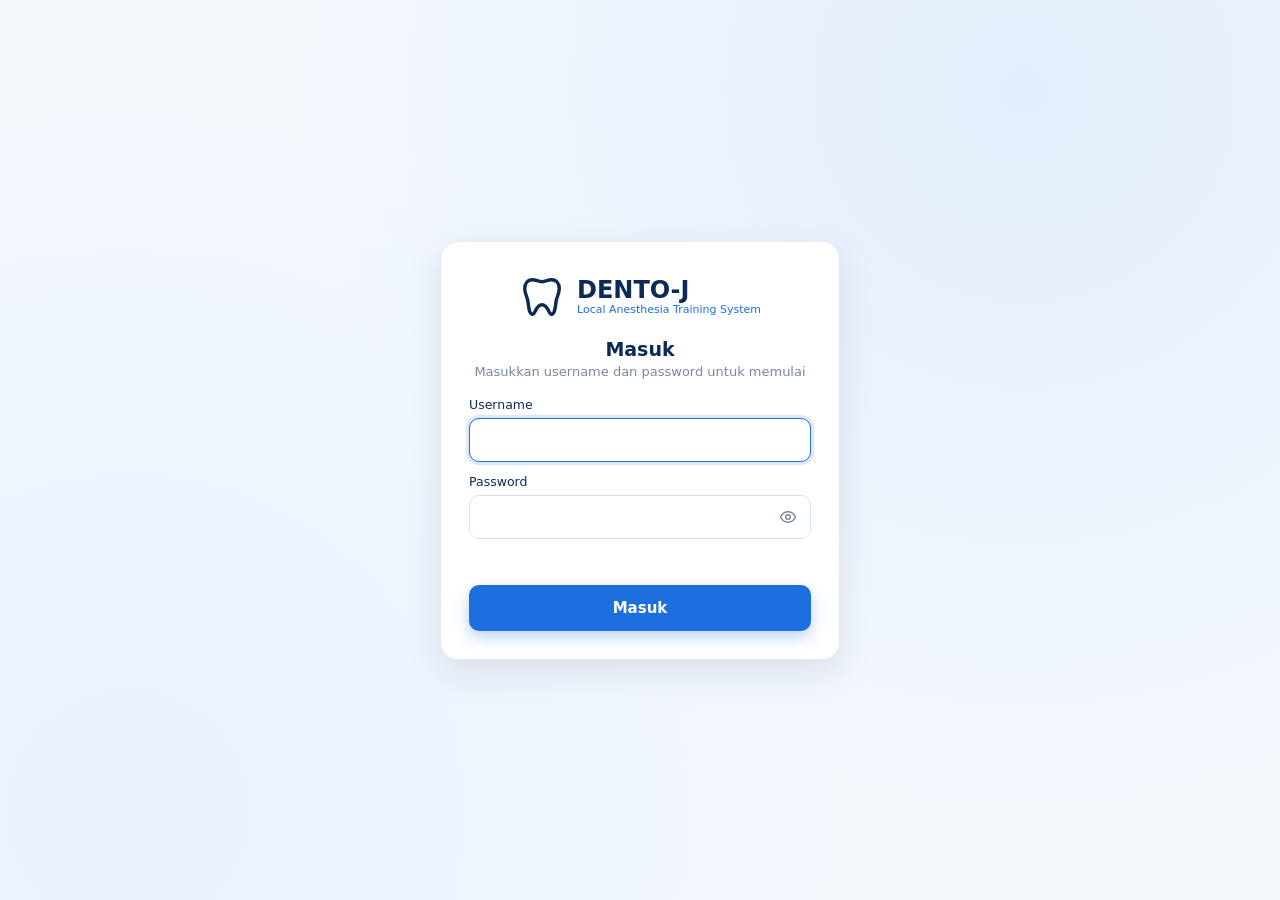
<file: index.html>
<!DOCTYPE html>
<html lang="id">
    <head>
        <meta charset="UTF-8"/>
        <title>DENTO-J Local Anesthesia Training System</title>
        <meta name="viewport" content="width=device-width, initial-scale=1.0"/>
        <link rel="stylesheet" href="style.css"/>

        <style>
            /* Atribut hidden harus selalu menang atas display:flex/grid dari style.css */
            [hidden] { display: none !important; }

            /* ===== HALAMAN LOGIN (layar penuh, sebelum Beranda) ===== */
            .login-screen {
                min-height: 100vh;
                display: grid; place-items: center;
                padding: 24px 16px;
                background:
                    radial-gradient(circle at 80% 10%, #e3eefc 0%, transparent 55%),
                    radial-gradient(circle at 10% 90%, #e8f1fd 0%, transparent 50%),
                    #f4f8fd;
            }
            .login-box {
                width: min(400px, 100%);
                padding: 32px 28px 28px;
                background: #fff;
                border: 1px solid #e4ebf5;
                border-radius: 18px;
                box-shadow: 0 12px 36px rgba(16,42,85,.10);
                text-align: center;
            }
            .login-brand { display: flex; align-items: center; justify-content: center; gap: 12px; margin-bottom: 18px; }
            .login-brand svg { width: 46px; height: 46px; color: #0b2a55; }
            .login-brand b { display: block; font-size: 24px; color: #0b2a55; text-align: left; line-height: 1.1; }
            .login-brand small { display: block; font-size: 11px; color: #1d6fe0; text-align: left; }
            .login-box h2 { font-size: 19px; color: #0b2a55; }
            .login-box > p { font-size: 13px; color: #7a879c; margin: 4px 0 18px; }
            .login-box label { display: block; margin: 12px 0 6px; text-align: left; font-size: 12.5px; font-weight: 500; color: #0b2a55; }
            .login-box input {
                width: 100%; height: 44px; padding: 0 14px;
                font: inherit; font-size: 14px; color: #0b2a55;
                border: 1px solid #d5e0ee; border-radius: 10px; background: #fff;
            }
            .login-box input:focus { outline: none; border-color: #1d6fe0; box-shadow: 0 0 0 3px rgba(29,111,224,.15); }
            .pass-wrap { position: relative; }
            .pass-wrap input { padding-right: 44px; }
            .pass-toggle {
                position: absolute; right: 6px; top: 50%; transform: translateY(-50%);
                width: 34px; height: 34px; display: grid; place-items: center;
                font-size: 18px; color: #7a879c; background: none; border: none; cursor: pointer;
            }
            .pass-toggle svg { width: 1em; height: 1em; }
            .login-error { min-height: 20px; margin: 10px 0 4px; font-size: 13px; color: #dc2626; }
            .btn-login {
                width: 100%; height: 46px; margin-top: 4px;
                font: inherit; font-size: 15px; font-weight: 600; color: #fff;
                background: #1d6fe0; border: none; border-radius: 10px; cursor: pointer;
                box-shadow: 0 6px 16px rgba(29,111,224,.30); transition: background .2s;
            }
            .btn-login:hover { background: #155bc0; }
            .btn-login:disabled { background: #9db8de; box-shadow: none; cursor: wait; }

            /* Tombol keluar di bagian bawah sidebar */
            .sidebar-user {
                margin-top: auto; padding: 14px 16px;
                border-top: 1px solid rgba(255,255,255,.1);
                font-size: 12.5px; color: #cdd8ea;
            }
            .sidebar-user b { display: block; color: #fff; font-size: 13.5px; margin-bottom: 8px; word-break: break-word; }
            .btn-keluar {
                width: 100%; height: 36px;
                display: flex; align-items: center; justify-content: center; gap: 8px;
                font: inherit; font-size: 13px; color: #fff;
                background: rgba(255,255,255,.08); border: 1px solid rgba(255,255,255,.15);
                border-radius: 8px; cursor: pointer;
            }
            .btn-keluar:hover { background: rgba(255,255,255,.15); }
            .btn-keluar svg { width: 1em; height: 1em; }
        </style>
    </head>
    <body>
        <svg style="display:none">
            <symbol id="i-tooth" viewBox="0 0 24 24" fill="none" stroke="currentColor" stroke-width="1.8" stroke-linejoin="round"><path d="M7 3c-2.5 0-4 2-4 4.5 0 2.5 1 4 1.5 6S5 21 7 21c1.6 0 1.8-5 5-5s3.4 5 5 5c2 0 2-5.5 2.5-7.5S21 10 21 7.5C21 5 19.5 3 17 3c-2 0-3 1-5 1S9 3 7 3z"/></symbol>
            <symbol id="i-home" viewBox="0 0 24 24" fill="currentColor"><path d="M12 3 2 11h3v9h5v-6h4v6h5v-9h3z"/></symbol>
            <symbol id="i-syringe" viewBox="0 0 24 24" fill="none" stroke="currentColor" stroke-width="2" stroke-linecap="round"><path d="m18 2 4 4M17 7l3-3M19 9 8.7 19.3a1 1 0 0 1-1.4 0l-2.6-2.6a1 1 0 0 1 0-1.4L15 5M9 11l4 4M5 19l-3 3M14 4l6 6"/></symbol>
            <symbol id="i-clipboard" viewBox="0 0 24 24" fill="none" stroke="currentColor" stroke-width="2" stroke-linecap="round" stroke-linejoin="round"><rect x="5" y="4" width="14" height="18" rx="2"/><path d="M9 2h6v4H9zM9 14l2 2 4-4"/></symbol>
            <symbol id="i-history" viewBox="0 0 24 24" fill="none" stroke="currentColor" stroke-width="2" stroke-linecap="round"><path d="M3 12a9 9 0 1 0 3-6.7L3 8M3 3v5h5M12 7v5l3 2"/></symbol>
            <symbol id="i-book" viewBox="0 0 24 24" fill="currentColor"><path d="M2 5c3-1 6-1 9 1v14c-3-2-6-2-9-1zM22 5c-3-1-6-1-9 1v14c3-2 6-2 9-1z"/></symbol>
            <symbol id="i-target" viewBox="0 0 24 24" fill="none" stroke="currentColor" stroke-width="1.6"><circle cx="12" cy="12" r="8"/><circle cx="12" cy="12" r="3"/><path d="M12 1v5M12 18v5M1 12h5M18 12h5"/></symbol>
            <symbol id="i-file-clock" viewBox="0 0 24 24" fill="none" stroke="currentColor" stroke-width="2" stroke-linecap="round"><path d="M14 2H6a2 2 0 0 0-2 2v16a2 2 0 0 0 2 2h4M14 2v6h6M20 8v2"/><circle cx="16" cy="16" r="5"/><path d="M16 14v2l1.5 1"/></symbol>
            <symbol id="i-bars" viewBox="0 0 24 24" fill="currentColor"><rect x="3" y="14" width="4" height="8" rx="1"/><rect x="10" y="9" width="4" height="13" rx="1"/><rect x="17" y="3" width="4" height="19" rx="1"/></symbol>
            <symbol id="i-arrow" viewBox="0 0 24 24" fill="none" stroke="currentColor" stroke-width="2.4" stroke-linecap="round" stroke-linejoin="round"><path d="M5 12h14M13 6l6 6-6 6"/></symbol>
            <symbol id="i-bulb" viewBox="0 0 24 24" fill="currentColor"><path d="M12 2a7 7 0 0 0-4 12.7V17h8v-2.3A7 7 0 0 0 12 2zM9 19h6v1a2 2 0 0 1-2 2h-2a2 2 0 0 1-2-2z"/></symbol>
            <symbol id="i-pin" viewBox="0 0 24 24" fill="currentColor"><path d="M12 2a7 7 0 0 0-7 7c0 5 7 13 7 13s7-8 7-13a7 7 0 0 0-7-7zm0 9.5A2.5 2.5 0 1 1 12 6.5a2.5 2.5 0 0 1 0 5z"/></symbol>
            <symbol id="i-timer" viewBox="0 0 24 24" fill="none" stroke="currentColor" stroke-width="2" stroke-linecap="round"><circle cx="12" cy="14" r="8"/><path d="M12 10v4l3 2M10 2h4M12 2v4"/></symbol>
            <symbol id="i-star" viewBox="0 0 24 24" fill="currentColor"><path d="m12 2 3 6.5 7 .8-5.2 4.8 1.5 7L12 17.5 5.7 21l1.5-7L2 9.3l7-.8z"/></symbol>
            <symbol id="i-menu" viewBox="0 0 24 24" fill="none" stroke="currentColor" stroke-width="2" stroke-linecap="round"><path d="M3 6h18M3 12h18M3 18h18"/></symbol>
            <symbol id="i-emblem" viewBox="0 0 24 24" fill="none" stroke="currentColor" stroke-width="1.2"><circle cx="12" cy="12" r="10"/><circle cx="12" cy="12" r="6"/><path d="M12 2v4M12 18v4M2 12h4M18 12h4M5 5l3 3M16 16l3 3M5 19l3-3M16 8l3-3"/></symbol>
            <!-- Ikon untuk login (sebelumnya belum ada, sehingga ikon kosong) -->
            <symbol id="i-eye" viewBox="0 0 24 24" fill="none" stroke="currentColor" stroke-width="2"><path d="M2 12s3.5-7 10-7 10 7 10 7-3.5 7-10 7S2 12 2 12z"/><circle cx="12" cy="12" r="3"/></symbol>
            <symbol id="i-logout" viewBox="0 0 24 24" fill="none" stroke="currentColor" stroke-width="2" stroke-linecap="round" stroke-linejoin="round"><path d="M9 21H5a2 2 0 0 1-2-2V5a2 2 0 0 1 2-2h4M16 17l5-5-5-5M21 12H9"/></symbol>
        </svg>

        <!-- ================= 1. HALAMAN LOGIN (tampil pertama kali) ================= -->
        <section class="login-screen" id="loginView">
            <form class="login-box" id="loginForm" autocomplete="off">
                <div class="login-brand">
                    <svg><use href="#i-tooth"/></svg>
                    <div><b>DENTO-J</b><small>Local Anesthesia Training System</small></div>
                </div>
                <h2>Masuk</h2>
                <p>Masukkan username dan password untuk memulai</p>

                <label for="lgUser">Username</label>
                <input id="lgUser" name="user" required autocomplete="username">

                <label for="lgPass">Password</label>
                <div class="pass-wrap">
                    <input id="lgPass" name="pass" type="password" required autocomplete="current-password">
                    <button type="button" class="pass-toggle" id="togglePass" aria-label="Tampilkan password"><svg><use href="#i-eye"/></svg></button>
                </div>

                <p class="login-error" id="loginError"></p>
                <button type="submit" class="btn-login" id="btnLogin">Masuk</button>
            </form>
        </section>

        <!-- ================= 2. ISI WEB (tersembunyi sampai login berhasil) ================= -->
        <div id="appView" hidden>
            <aside class="sidebar" id="sidebar">
                <div class="brand">
                    <svg><use href="#i-tooth"/></svg>
                    <div><b>DENTO-J</b><small>Local Anesthesia Training System</small></div>
                </div>
                <ul class="nav">
                    <li><a href="index.html" class="active"><svg><use href="#i-home"/></svg>Beranda</a></li>
                    <li><a href="mode_latihan.html"><svg><use href="#i-syringe"/></svg>Latihan</a></li>
                    <li><a href="mode_ujian.html"><svg><use href="#i-clipboard"/></svg>Ujian</a></li>
                    <li><a href="riwayat.html"><svg><use href="#i-history"/></svg>Riwayat</a></li>
                </ul>
                <div class="sidebar-user">
                    <button type="button" class="btn-keluar" id="btnKeluar"><svg><use href="#i-logout"/></svg>Keluar</button>
                </div>
            </aside>

            <main class="main">
                <button class="menu-btn" id="menuBtn" aria-label="Buka Menu">
                <svg><use href="#i-menu"/></svg></button>

                <section class="hero">
                    <div class="hero-text">
                        <p class="hero-eyebrow">Selamat Datang di </p>
                        <h1 class="hero-title">DENTO-J</h1>
                        <p class="hero-subtitle">Local Anesthesia Training System</p>
                        <p class="hero-desc">Media pembelajaran dan pelatihan anestesi lokal berbasis dental phantom untuk meningkatkan keterampilan dan kepercayaan diri anda</p>
                    </div>
                    <div class="hero-visual">
                        <img src="rahang_samping.webp" alt="ilustrasi tengkorak" onerror="this.replaceWith(Object.assign(document.createElement('div'),{className:'placeholder', textContent:'Letakkan gambar rahang_samping.webp'}))">
                    </div>
                    <!-- <div class="hero-tagline" aria-hidden="true">
                        <span>Practice</span>
                        <span>Learn</span>
                        <span>Improve</span>
                    </div> -->
                </section>

                <section class="features">
                    <a href="mode_latihan.html" class="feature-card card-green">
                        <span class="feature-icon"><svg><use href="#i-book"/></svg></span>
                        <h3>Latihan</h3>
                        <p>Pelajari teknik anestesi lokal secara interaktif</p>
                        <span class="feature-arrow"><svg><use href="#i-arrow"/></svg></span>
                        <svg class="feature-deco" aria-hidden="true"><use href="#i-tooth"/></svg>
                    </a>
                    <a href="mode_ujian.html" class="feature-card card-blue">
                        <span class="feature-icon"><svg><use href="#i-clipboard"/></svg></span>
                        <h3>Ujian</h3>
                        <p>Uji kompetensi Anda dengan 15 titik anestesi</p>
                        <span class="feature-arrow"><svg><use href="#i-arrow"/></svg></span>
                        <svg class="feature-deco" aria-hidden="true"><use href="#i-target"/></svg>
                    </a>
                    <a href="riwayat.html" class="feature-card card-purple">
                        <span class="feature-icon"><svg><use href="#i-file-clock"/></svg></span>
                        <h3>Riwayat</h3>
                        <p>Lihat prestasi dan perkembangan Anda</p>
                        <span class="feature-arrow"><svg><use href="#i-arrow"/></svg></span>
                        <svg class="feature-deco" aria-hidden="true"><use href="#i-history"/></svg>
                    </a>
                </section>

                <section class="bottom">
                    <article class="card info-card">
                    <div>
                        <div class="info-head"><span class="icon-circle"><svg><use href="#i-bulb"/></svg></span>Informasi Penting</div>
                        <div class="stats">
                        <div class="stat"><span class="icon-circle"><svg><use href="#i-pin"/></svg></span><div><b>15</b><small>Titik anestesi</small></div></div>
                        <div class="stat"><span class="icon-circle"><svg><use href="#i-timer"/></svg></span><div><b>60 detik</b><small>Waktu per titik</small></div></div>
                        <div class="stat"><span class="icon-circle"><svg><use href="#i-star"/></svg></span><div><b>Maks 15</b><small>Nilai ujian</small></div></div>
                        </div>
                    </div>
                    <div class="points">
                        <h4>Titik Anestesi Utama</h4>
                        <ul>
                        <li>Nervus Alveolaris Inferior Kanan</li>
                        <li>Nervus Alveolaris Inferior Kiri</li>
                        <li>Nervus Mentalis Kanan</li>
                        </ul>
                       <button type="button" class="link-titik" id="btnSemuaTitik">
                            Lihat Semua Titik <svg><use href="#i-arrow"></use></svg>
                       </button>
                    </div>
                    </article>

                    <article class="card quote-card">
                    <span class="icon-circle" style="background:var(--blue);color:#fff"><svg><use href="#i-tooth"/></svg></span>
                    <blockquote>“Latihan hari ini, kepercayaan diri esok hari.”<cite>— DENTO-J</cite></blockquote>
                    <svg class="quote-deco" aria-hidden="true"><use href="#i-tooth"/></svg>
                    </article>
                </section>

                <!-- Pop-up daftar 15 titik anestesi -->
                <dialog class="titik-dialog" id="titikDialog" aria-labelledby="titikJudul">
                    <div class="td-head">
                        <h2 id="titikJudul">Daftar 15 Titik Anestesi</h2>
                        <button type="button" class="td-close" id="tutupTitik" aria-label="Tutup">✕</button>
                    </div>
                    <div class="td-body" id="daftarTitik"></div>
                    <div class="td-foot">
                        <a href="mode_latihan.html" class="td-btn">Pelajari di Mode Latihan <svg><use href="#i-arrow"/></svg></a>
                    </div>
                </dialog>
            </main>
        </div>

        <script>
            /* ================= 1. DAFTAR 15 TITIK (pop-up "Lihat Semua Titik") ================= */
            const TITIK = [
                { id: 1,  rahang: 'Rahang Bawah', warna: '#7a3fc4', nama: 'Nervus Alveolaris Inferior kanan' },
                { id: 2,  rahang: 'Rahang Bawah', warna: '#7a3fc4', nama: 'Nervus Alveolaris Inferior kiri' },
                { id: 3,  rahang: 'Rahang Bawah', warna: '#14a37f', nama: 'Nervus Mentalis kanan' },
                { id: 4,  rahang: 'Rahang Bawah', warna: '#14a37f', nama: 'Nervus Mentalis kiri' },
                { id: 5,  rahang: 'Rahang Atas',  warna: '#3b82f6', nama: 'Nervus Nasopalatinus' },
                { id: 6,  rahang: 'Rahang Atas',  warna: '#3b82f6', nama: 'Nervus Palatinus mayor kanan' },
                { id: 7,  rahang: 'Rahang Atas',  warna: '#3b82f6', nama: 'Nervus Palatinus mayor kiri' },
                { id: 8,  rahang: 'Rahang Atas',  warna: '#e0315b', nama: 'Nervus Infraorbital kanan' },
                { id: 9,  rahang: 'Rahang Atas',  warna: '#e0315b', nama: 'Nervus Infraorbital kiri' },
                { id: 10, rahang: 'Rahang Atas',  warna: '#f5a20f', nama: 'Nervus Anterior Superior Alveolar kanan' },
                { id: 11, rahang: 'Rahang Atas',  warna: '#f5a20f', nama: 'Nervus Anterior Superior Alveolar kiri' },
                { id: 12, rahang: 'Rahang Atas',  warna: '#f5a20f', nama: 'Nervus Middle Superior Alveolar kanan' },
                { id: 13, rahang: 'Rahang Atas',  warna: '#f5a20f', nama: 'Nervus Middle Superior Alveolar kiri' },
                { id: 14, rahang: 'Rahang Atas',  warna: '#f5a20f', nama: 'Nervus Posterior Superior Alveolar kanan' },
                { id: 15, rahang: 'Rahang Atas',  warna: '#f5a20f', nama: 'Nervus Posterior Superior Alveolar kiri' },
            ];

            const $ = (id) => document.getElementById(id);
            const titikDialog = $('titikDialog');

            $('daftarTitik').innerHTML = ['Rahang Bawah', 'Rahang Atas'].map(grup => `
                <h3 class="td-grup">${grup}</h3>
                <ul class="td-list">
                    ${TITIK.filter(t => t.rahang === grup).map(t =>
                        `<li><span class="td-no" style="--c:${t.warna}">${t.id}</span>${t.nama}</li>`
                    ).join('')}
                </ul>`).join('');

            $('btnSemuaTitik').addEventListener('click', () => titikDialog.showModal());
            $('tutupTitik').addEventListener('click', () => titikDialog.close());
            titikDialog.addEventListener('click', (e) => { if (e.target === titikDialog) titikDialog.close(); });

            /* ================= 2. LOGIN ================= */
            const KUNCI_SESI = 'dentoj_sesi';   // sama dengan riwayat.html, jadi Riwayat tidak minta login lagi
            const MODE_LOKAL = ['127.0.0.1', 'localhost'].includes(location.hostname)
                || location.hostname.endsWith('.github.io');

            const loginView  = $('loginView');
            const appView    = $('appView');
            const loginForm  = $('loginForm');
            const loginError = $('loginError');
            const btnLogin   = $('btnLogin');

            function bacaSesi()    { try { return JSON.parse(sessionStorage.getItem(KUNCI_SESI)); } catch { return null; } }
            function simpanSesi(s) { try { sessionStorage.setItem(KUNCI_SESI, JSON.stringify(s)); } catch {} }
            function hapusSesi()   { try { sessionStorage.removeItem(KUNCI_SESI); } catch {} }

            function tampilkanLogin(pesan = '') {
                appView.hidden   = true;
                loginView.hidden = false;
                loginForm.reset();
                loginError.textContent = pesan;
                $('lgUser').focus();
            }

            function tampilkanBeranda(sesi) {
                loginView.hidden = true;
                appView.hidden   = false;
                $('namaUser').textContent = sesi.user;
            }

            // Kirim username & password ke ESP32
            loginForm.addEventListener('submit', async (e) => {
                e.preventDefault();
                loginError.textContent = '';
                const user = $('lgUser').value.trim();
                const pass = $('lgPass').value;

                if (MODE_LOKAL) {                              // Live Server: tanpa ESP32
                    const AKUN_LOKAL = { dosen: 'dentoj-dosen'};
                    if (AKUN_LOKAL[user] !== pass){
                        loginError.textContent ="Username atau password salah";
                        return;
                    }
                    const sesi = { token: 'lokal', user };
                    simpanSesi(sesi);
                    return tampilkanBeranda(sesi);
                }

                btnLogin.disabled = true;
                btnLogin.textContent = 'Memeriksa...';
                try {
                    // Format sama dengan yang dibaca ESP32: server.arg("user") & server.arg("pass")
                    const res = await fetch('/api/login', { method: 'POST', body: new URLSearchParams({ user, pass }) });
                    if (res.ok) {
                        const sesi = await res.json();         // { token, user }
                        simpanSesi(sesi);
                        tampilkanBeranda(sesi);
                    } else {
                        loginError.textContent = 'Username atau password salah.';
                    }
                } catch {
                    loginError.textContent = 'Tidak dapat terhubung ke perangkat DENTO-J.';
                } finally {
                    btnLogin.disabled = false;
                    btnLogin.textContent = 'Masuk';
                }
            });

            // Tampilkan / sembunyikan password
            $('togglePass').addEventListener('click', () => {
                const p = $('lgPass');
                p.type = p.type === 'password' ? 'text' : 'password';
            });

            // Keluar
            $('btnKeluar').addEventListener('click', async () => {
                const sesi = bacaSesi();
                if (!MODE_LOKAL && sesi) {
                    try { await fetch('/api/logout', { method: 'POST', headers: { 'X-Token': sesi.token } }); } catch {}
                }
                hapusSesi();
                tampilkanLogin();
            });

            // Menu HP
            $('menuBtn').addEventListener('click', () => $('sidebar').classList.toggle('open'));

            /* ================= 3. SAAT HALAMAN DIBUKA ================= */
            const sesiAwal = bacaSesi();
            if (sesiAwal) tampilkanBeranda(sesiAwal);
            else          tampilkanLogin();
        </script>
    </body>
</html>
</file>
<file: style.css>
/* =========================================================
   LANGKAH 1 — VARIABEL WARNA & UKURAN (design token)
   Semua warna disimpan di satu tempat supaya konsisten
   dan mudah diganti.
   ========================================================= */ 
:root {
  --navy:        #0b2a55;   /* judul & sidebar */
  --navy-dark:   #0a2246;
  --blue:        #1d6fe0;   /* warna utama */
  --text:        #3d4b63;   /* teks paragraf */
  --muted:       #7a879c;   /* teks kecil/keterangan */
  --bg:          #f4f8fd;   /* latar konten */
  --card:        #ffffff;
  --border:      #e4ebf5;
  --radius:      16px;
  --shadow:      0 4px 18px rgba(16, 42, 85, 0.06);
  --sidebar-w:   250px;
}
 
* { box-sizing: border-box; margin: 0; padding: 0; }
body { font-family: "Poppins", system-ui, sans-serif; background: var(--bg); color: var(--text); }
a { text-decoration: none; color: inherit; }
svg { width: 1em; height: 1em; }

.login-screen {
    min-height: 100vh;
    display: grid; place-items: center;
    padding: 24px 16px;
    background:
        radial-gradient(circle at 80% 10%, #e3eefc 0%, transparent 55%),
        radial-gradient(circle at 10% 90%, #e8f1fd 0%, transparent 50%),
        #f4f8fd;
}
.login-box {
    width: min(400px, 100%);
    padding: 32px 28px 28px;
    background: #fff;
    border: 1px solid #e4ebf5;
    border-radius: 18px;
    box-shadow: 0 12px 36px rgba(16,42,85,.10);
    text-align: center;
}
.login-brand { display: flex; align-items: center; justify-content: center; gap: 12px; margin-bottom: 18px; }
.login-brand svg { width: 46px; height: 46px; color: #0b2a55; }
.login-brand b { display: block; font-size: 24px; color: #0b2a55; text-align: left; line-height: 1.1; }
.login-brand small { display: block; font-size: 11px; color: #1d6fe0; text-align: left; }
.login-box h2 { font-size: 19px; color: #0b2a55; }
.login-box > p { font-size: 13px; color: #7a879c; margin: 4px 0 18px; }
.login-box label { display: block; margin: 12px 0 6px; text-align: left; font-size: 12.5px; font-weight: 500; color: #0b2a55; }
.login-box input {
    width: 100%; height: 44px; padding: 0 14px;
    font: inherit; font-size: 14px; color: #0b2a55;
    border: 1px solid #d5e0ee; border-radius: 10px; background: #fff;
}
.login-box input:focus { outline: none; border-color: #1d6fe0; box-shadow: 0 0 0 3px rgba(29,111,224,.15); }
.pass-wrap { position: relative; }
.pass-wrap input { padding-right: 44px; }
.pass-toggle {
    position: absolute; right: 6px; top: 50%; transform: translateY(-50%);
    width: 34px; height: 34px; display: grid; place-items: center;
    font-size: 18px; color: #7a879c; background: none; border: none; cursor: pointer;
}
.pass-toggle svg { width: 1em; height: 1em; }
.login-error { min-height: 20px; margin: 10px 0 4px; font-size: 13px; color: #dc2626; }
.btn-login {
    width: 100%; height: 46px; margin-top: 4px;
    font: inherit; font-size: 15px; font-weight: 600; color: #fff;
    background: #1d6fe0; border: none; border-radius: 10px; cursor: pointer;
    box-shadow: 0 6px 16px rgba(29,111,224,.30); transition: background .2s;
}
.btn-login:hover { background: #155bc0; }
.btn-login:disabled { background: #9db8de; box-shadow: none; cursor: wait; }

/* =========================================================
   SIDEBAR (ringkas — dibahas di file sidebar.html sebelumnya)
   ========================================================= */
.sidebar {
  position: fixed; inset: 0 auto 0 0; width: var(--sidebar-w);
  background: linear-gradient(180deg, var(--navy) 0%, var(--navy-dark) 100%);
  color: #cdd8ea; display: flex; flex-direction: column; z-index: 100;
  transition: transform .3s ease;
}
.brand { display: flex; align-items: center; gap: 12px; padding: 20px 18px; }
.brand svg { width: 44px; height: 44px; color: #fff; }
.brand b { display: block; color: #fff; font-size: 22px; letter-spacing: .5px; }
.brand small { font-size: 10px; color: #6fb6ff; }
.nav { list-style: none; padding: 10px 12px; flex: 1; }
.nav a { display: flex; align-items: center; gap: 14px; padding: 11px 14px; border-radius: 8px; margin-bottom: 4px; font-size: 14px; }
.nav a svg { font-size: 20px; }
.nav a:hover { background: rgba(255,255,255,.07); color: #fff; }
.nav a.active { background: var(--blue); color: #fff; }
.sidebar-footer { display: flex; gap: 10px; align-items: center; padding: 16px 18px; border-top: 1px solid rgba(255,255,255,.1); font-size: 10px; line-height: 1.4; }
.sidebar-footer svg { font-size: 30px; flex-shrink: 0; }
.menu-btn { display: none; }
 
/* =========================================================
   LANGKAH 2 — KERANGKA KONTEN UTAMA
   margin-left = lebar sidebar, agar konten tidak tertutup
   sidebar yang posisinya fixed.
   ========================================================= */
.main {
  margin-left: var(--sidebar-w);
  padding: 28px 32px 32px;
  display: flex;
  flex-direction: column;
  gap: 22px;                       /* jarak antar section, cukup diatur sekali */
  min-height: 100vh;
  background: radial-gradient(circle at 75% 0%, #e3eefc 0%, transparent 55%), var(--bg);
}
 
/* =========================================================
   LANGKAH 3 — HERO (sambutan + ilustrasi)
   Grid 2 kolom: teks di kiri, gambar di kanan.
   ========================================================= */
.hero {
  position: relative;              /* patokan untuk elemen absolute di dalamnya */
  display: grid;
  grid-template-columns: 1.1fr 1fr;
  align-items: center;
  gap: 24px;
  min-height: 300px;
}
.hero-eyebrow { font-size: clamp(20px, 2.4vw, 30px); font-weight: 700; color: var(--navy); }
.hero-title {
  font-size: clamp(40px, 5.5vw, 68px);  /* membesar/mengecil mengikuti layar */
  font-weight: 800; color: var(--navy); line-height: 1; letter-spacing: 1px;
  margin: 4px 0 8px;
}
.hero-subtitle { font-size: clamp(15px, 1.5vw, 19px); color: var(--blue); margin-bottom: 18px; }
.hero-desc { font-size: 14px; line-height: 1.7; max-width: 480px; }
 
.hero-visual { position: relative; display: grid; place-items: center; }
.hero-visual::before {               /* lingkaran biru muda di belakang gambar */
  content: ""; position: absolute;
  width: 85%; aspect-ratio: 1; border-radius: 50%;
  background: radial-gradient(circle, #dbe9fb 0%, #eaf2fd 60%, transparent 70%);
  z-index: 0;
}
.hero-visual img {
  position: relative; z-index: 1;
  width: 100%; max-width: 420px; height: auto; object-fit: contain;
}
.hero-visual .placeholder {         /* tampil jika gambar belum ada */
  position: relative; z-index: 1; width: 260px; aspect-ratio: 1;
  display: grid; place-items: center; text-align: center; font-size: 13px; color: var(--muted);
  border: 2px dashed #b9cde8; border-radius: 50%;
}
.hero-tagline {
  position: absolute; right: 0; top: 30px;
  font-family: "Kalam Load", cursive; font-size: 34px; line-height: 1;
  color: var(--navy); transform: rotate(-10deg);
}
.hero-tagline span { display: block; }
.hero-tagline span:nth-child(2) { padding-left: 14px; }
.hero-tagline span:nth-child(3) { padding-left: 28px; }
 
/* =========================================================
   LANGKAH 4 — TIGA KARTU MENU
   Satu gaya kartu, warna diatur lewat variabel per kartu.
   ========================================================= */
.features {
  display: grid;
  grid-template-columns: repeat(3, 1fr);   /* 3 kolom sama lebar */
  gap: 20px;
}
.feature-card {
  --c: var(--blue);                /* warna utama kartu (diganti di bawah) */
  --tint: #eaf2fd;                 /* warna latar lembut kartu */
  position: relative; overflow: hidden;
  display: flex; flex-direction: column;
  padding: 22px; min-height: 200px;
  border-radius: var(--radius);
  border: 1px solid var(--border);
  background: linear-gradient(135deg, var(--tint) 0%, #ffffff 100%);
  transition: transform .25s ease, box-shadow .25s ease;
}
.feature-card:hover { transform: translateY(-4px); box-shadow: 0 10px 24px rgba(16,42,85,.10); }
 
.card-green  { --c: #17a578; --tint: #e6f6f0; }
.card-blue   { --c: #2b7be6; --tint: #e8f1fd; }
.card-purple { --c: #7a4fd8; --tint: #f0ebfc; }
 
.feature-icon {
  width: 52px; height: 52px; border-radius: 50%;
  display: grid; place-items: center;
  background: var(--c); color: #fff; font-size: 26px;
  margin-bottom: 14px;
}
.feature-card h3 { font-size: 18px; color: var(--navy); margin-bottom: 6px; }
.feature-card p  { font-size: 13px; line-height: 1.6; max-width: 75%; }
.feature-arrow {
  margin-top: auto;                /* mendorong tombol panah ke dasar kartu */
  width: 30px; height: 30px; border-radius: 50%;
  display: grid; place-items: center;
  background: var(--c); color: #fff; font-size: 16px;
  transition: transform .25s ease;
}
.feature-card:hover .feature-arrow { transform: translateX(4px); }
.feature-deco {                    /* ikon besar samar di kanan kartu */
  position: absolute; right: -10px; bottom: -10px;
  font-size: 130px; color: var(--c); opacity: .09;
  pointer-events: none;
}
 
/* =========================================================
   LANGKAH 5 — BARIS BAWAH: INFORMASI PENTING + KUTIPAN
   ========================================================= */
.bottom { display: grid; grid-template-columns: 2fr 1fr; gap: 20px; }
 
.card {
  background: var(--card); border: 1px solid var(--border);
  border-radius: var(--radius); box-shadow: var(--shadow); padding: 20px 22px;
}
 
/* Kartu informasi dibagi 2: ringkasan angka | daftar titik anestesi */
.info-card { display: grid; grid-template-columns: 1.2fr 1fr; gap: 22px; }
.info-head { display: flex; align-items: center; gap: 10px; font-weight: 600; color: var(--navy); margin-bottom: 18px; }
.icon-circle {
  width: 34px; height: 34px; border-radius: 50%; flex-shrink: 0;
  display: grid; place-items: center; background: #e8f1fd; color: var(--blue); font-size: 17px;
}
.stats { display: flex; }
.stat { flex: 1; display: flex; align-items: center; gap: 10px; padding: 0 12px; }
.stat:first-child { padding-left: 0; }
.stat + .stat { border-left: 1px solid var(--border); }   /* garis pemisah antar angka */
.stat b { display: block; font-size: 15px; color: var(--navy); }
.stat small { font-size: 11px; color: var(--muted); }
 
.points { border-left: 1px solid var(--border); padding-left: 22px; }
.points h4 { font-size: 13px; color: var(--navy); margin-bottom: 10px; }
.points ul { list-style: none; }
.points li { position: relative; padding-left: 18px; font-size: 12px; margin-bottom: 7px; }
.points li::before {               /* bullet bulat abu-abu buatan sendiri */
  content: ""; position: absolute; left: 0; top: 5px;
  width: 8px; height: 8px; border-radius: 50%; background: #a6b2c4;
}
.points a { display: inline-flex; align-items: center; gap: 6px; font-size: 12px; font-weight: 600; color: var(--blue); margin-top: 4px; }
 
.quote-card {
  position: relative; overflow: hidden;
  background: linear-gradient(135deg, #eaf2fd, #f6f9fe);
}
.quote-card blockquote { position: relative; z-index: 1; font-style: italic; font-size: 17px; line-height: 1.5; color: var(--navy); margin-top: 12px; }
.quote-card cite { display: block; font-size: 11px; font-style: normal; color: var(--muted); margin-top: 8px; }
.quote-deco { position: absolute; right: -20px; bottom: -25px; font-size: 140px; color: var(--blue); opacity: .07; }
 /* Tombol "Lihat semua titik" tampil seperti tautan */
.link-titik {
    display: inline-flex; align-items: center; gap: 6px; margin-top: 4px;
    padding: 0; background: none; border: none;
    font-family: inherit; font-size: 12px; font-weight: 600; color: var(--blue);
    cursor: pointer;
}
.link-titik:hover { text-decoration: underline; }

/* Pop-up */
.titik-dialog {
    width: min(460px, 92vw); max-height: 86vh;
    margin: auto;                       /* wajib: * { margin:0 } membuat dialog tidak di tengah */
    padding: 0; border: none; border-radius: 18px;
    box-shadow: 0 20px 50px rgba(10,34,70,.3);
    font-family: inherit; color: var(--text);
}
.titik-dialog::backdrop { background: rgba(10,34,70,.45); backdrop-filter: blur(3px); }
.titik-dialog[open] { animation: tdMasuk .22s ease-out; }
@keyframes tdMasuk { from { opacity: 0; transform: translateY(14px) scale(.97); } }

.td-head { display: flex; justify-content: space-between; align-items: center; padding: 18px 22px 12px; border-bottom: 1px solid var(--border); }
.td-head h2 { font-size: 18px; color: var(--navy); }
.td-close { width: 34px; height: 34px; border: none; border-radius: 8px; background: none; font-size: 18px; color: var(--navy); cursor: pointer; }
.td-close:hover { background: #eef3fa; }

.td-body { padding: 4px 22px; max-height: 62vh; overflow: auto; }
.td-grup { margin: 14px 0 6px; font-size: 13.5px; font-weight: 700; color: var(--navy); }
.td-list { list-style: none; }
.td-list li { display: flex; align-items: center; gap: 12px; padding: 8px 4px; border-bottom: 1px solid var(--border); font-size: 13px; }
.td-list li:last-child { border-bottom: none; }
.td-no {
    width: 26px; height: 26px; border-radius: 50%; flex-shrink: 0;
    display: grid; place-items: center;
    font-size: 11px; font-weight: 700; color: #fff; background: var(--c);
}

.td-foot { padding: 14px 22px 18px; border-top: 1px solid var(--border); }
.td-btn {
    display: flex; align-items: center; justify-content: center; gap: 8px;
    height: 44px; border-radius: 10px;
    background: var(--blue); color: #fff; font-size: 14px; font-weight: 600;
}
.td-btn:hover { background: #155bc0; }
/* =========================================================
   LANGKAH 6 — RESPONSIF (tablet & HP)
   ========================================================= */
@media (max-width: 1100px) {
  .bottom { grid-template-columns: 1fr; }
  .hero-tagline { display: none; }
}
@media (max-width: 900px) {
  .features { grid-template-columns: 1fr; }
  .info-card { grid-template-columns: 1fr; }
  .points { border-left: none; padding-left: 0; border-top: 1px solid var(--border); padding-top: 16px; }
}
@media (max-width: 768px) {
  .sidebar { transform: translateX(-100%); }
  .sidebar.open { transform: translateX(0); }
  .main { margin-left: 0; padding: 20px 16px; }
  .menu-btn {
    display: grid; place-items: center; width: 40px; height: 40px; font-size: 22px;
    border: none; border-radius: 10px; background: #fff; color: var(--navy); box-shadow: var(--shadow); cursor: pointer;
  }
  .hero { grid-template-columns: 1fr; }
  .hero-visual { order: -1; }       /* di HP, gambar tampil di atas teks */
  .stats { flex-direction: column; gap: 12px; }
  .stat { padding: 0; }
  .stat + .stat { border-left: none; }
}
</file>
